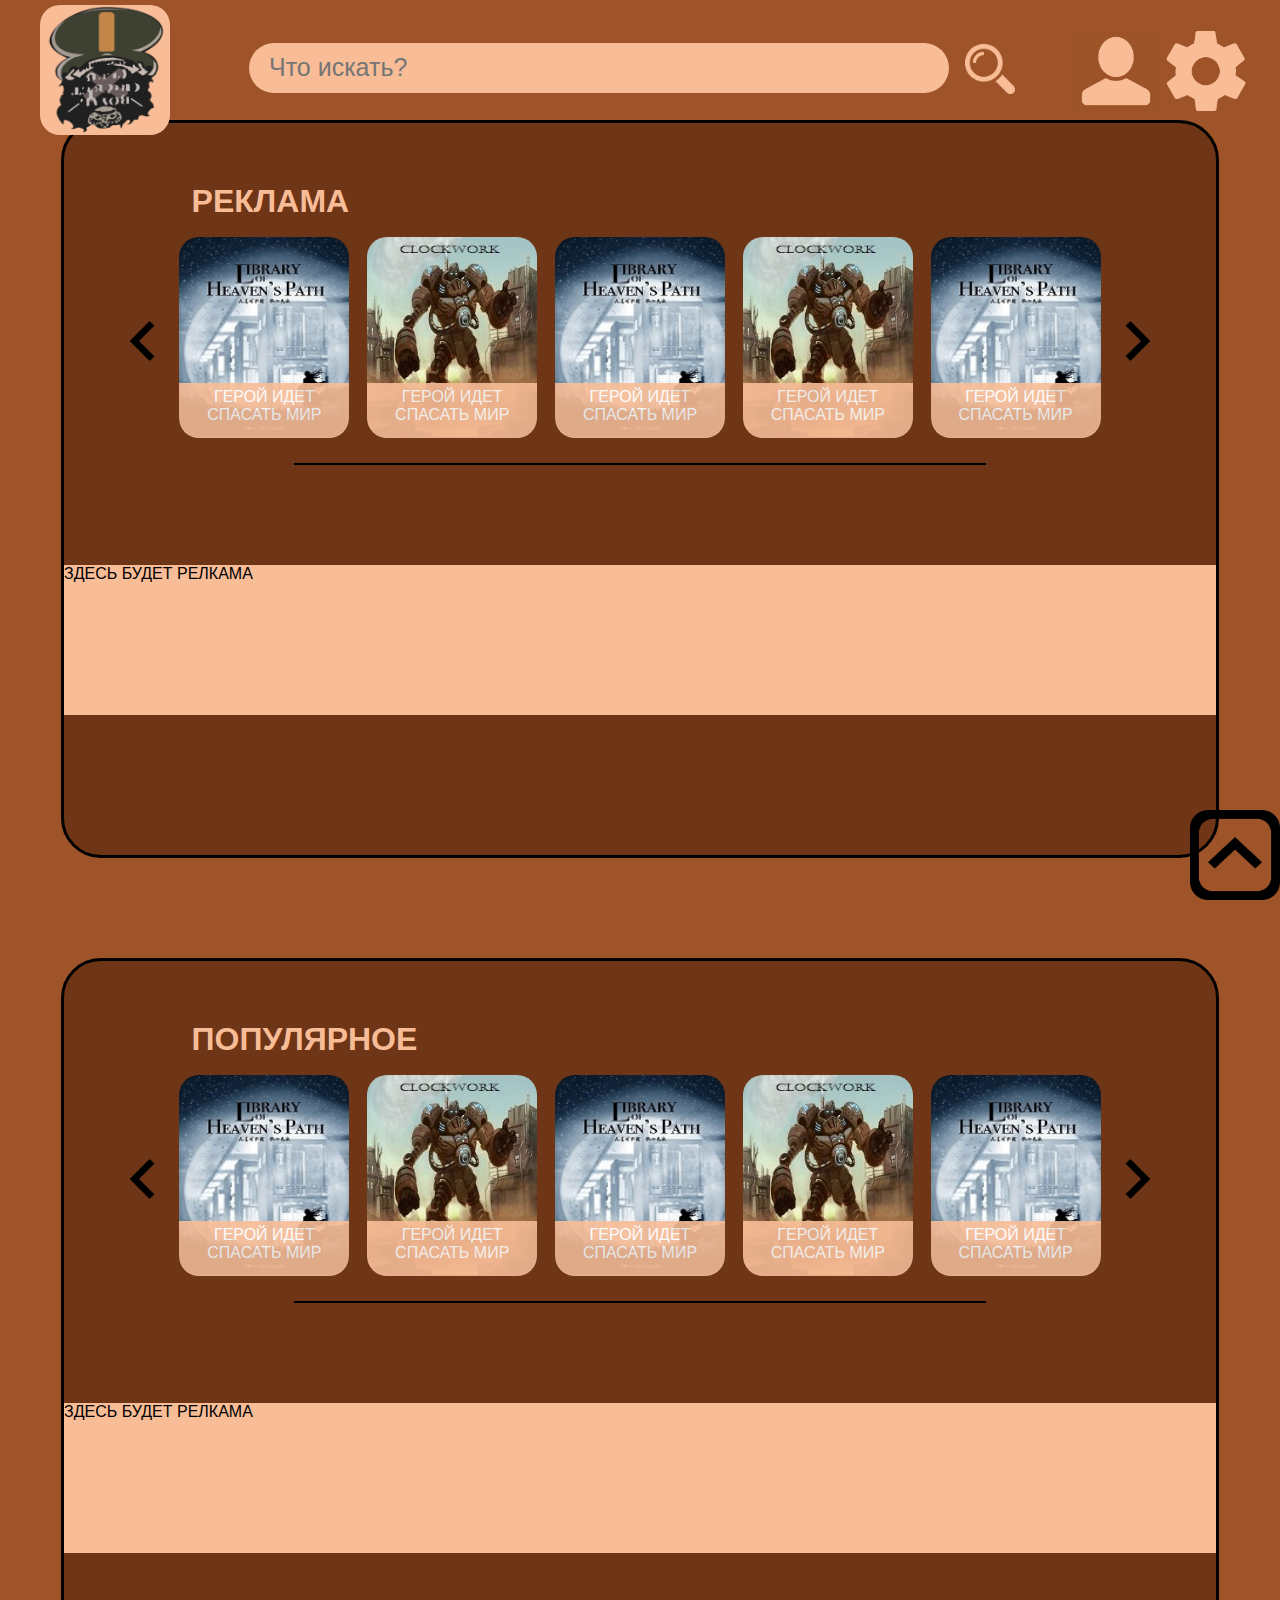
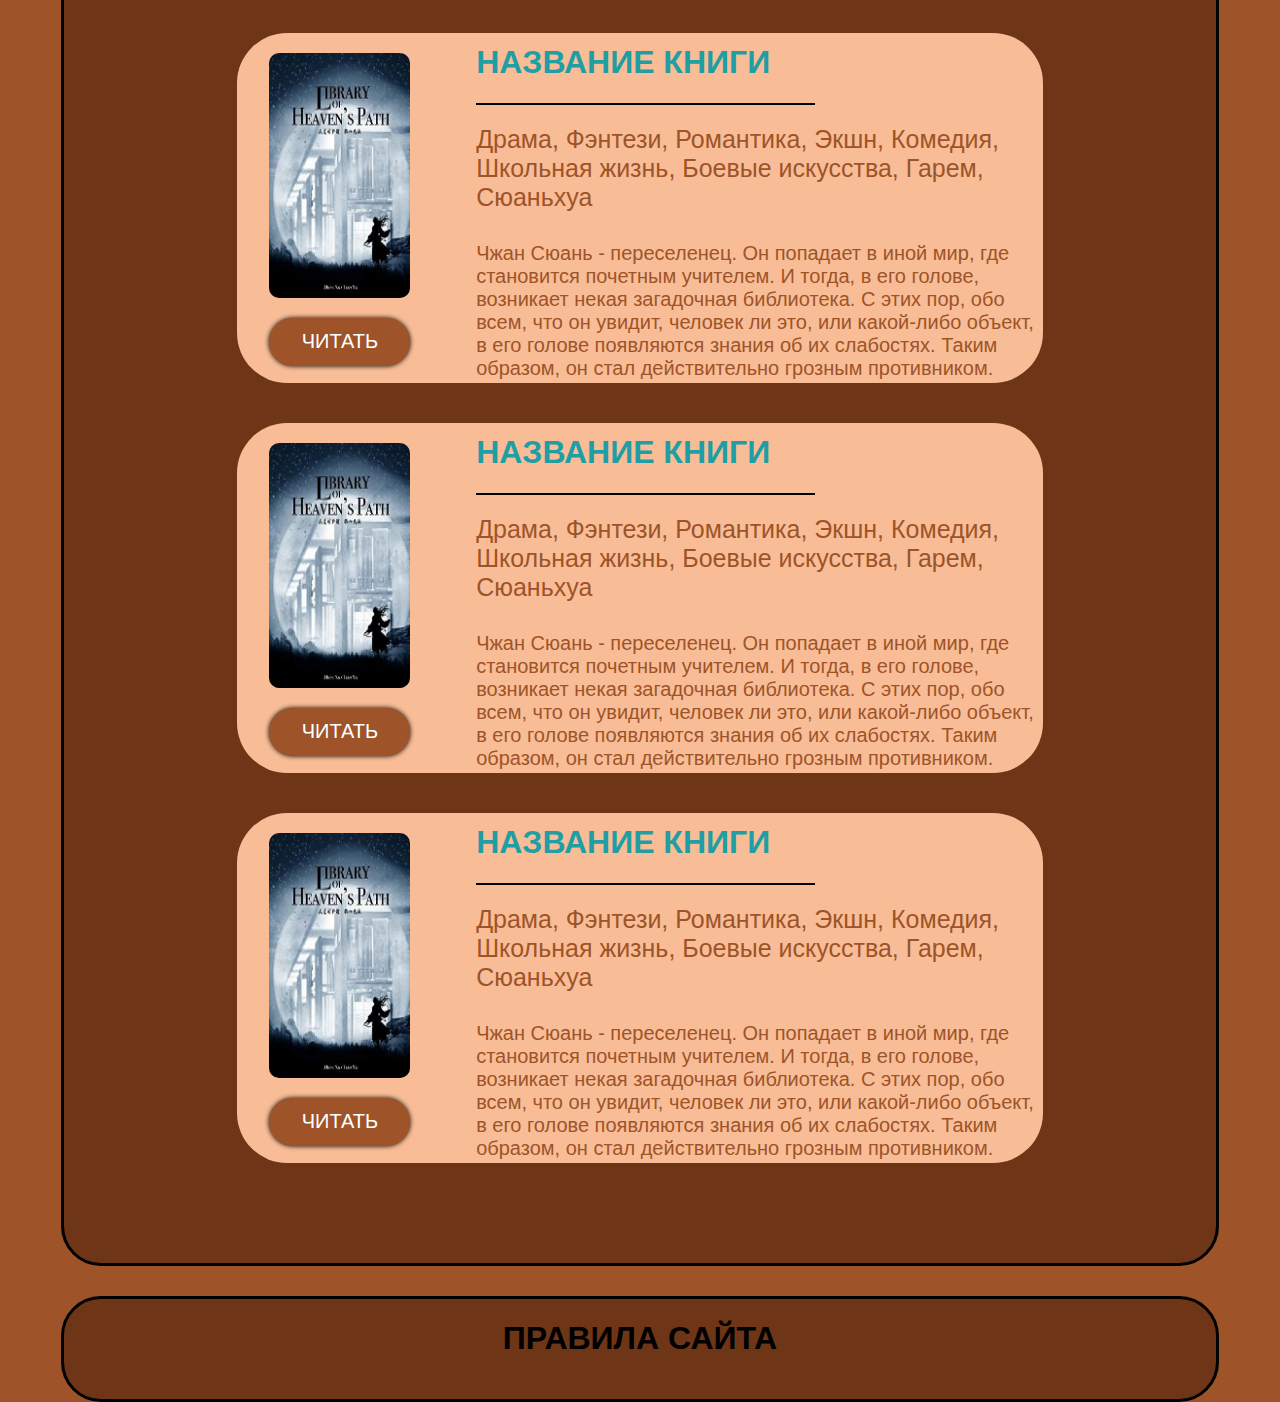
<file: index.html>
<!DOCTYPE html>
<html>
<head>
	<title>Главная страница</title>
	<link rel="stylesheet" href="index.css?v=3.4.1">
	<meta name="viewport" content="width=device-width">
	<meta http-equiv="cache-control" content="no-cache, no-store, must-revalidate" />
	<meta http-equiv="pragma" content="no-cache" />
	<meta http-equiv="expires" content="0" />
	<script src="https://code.jquery.com/jquery-3.0.0.min.js"> </script>
</head>
<body>
	<header>
		<div class="logo">
			<a href="#"><img src="img/logo.png"></a>
		</div>

		<div class="sr">
			<input class="searchbar col" type="search" name="search" placeholder="Что искать?">
			<div class="srr">
				<button class="but"><img id="se" src="img/search.png"></button>
			</div>
		</div>

		<div class="menu">
			<div class="menuicon">
				<button id="but1" class="but"><img id="pr" src="img/prof.png"></button>
				<div class="logi_in" style="display: none;">
					
				</div>
			</div>

			<div class="menuicon">
				<button id="color" class="but"><img id="na" src="img/nastr.png"></button>
			</div>
		</div>
	</header>

	<div class="header">
		<div class="logo2">
			<a href="#"><img src="img/logo.png"></a>

			<div class="menuicon2">
				<button id="but2" class="but2"><img id="pr2" src="img/prof.png"></button>
				<div class="logi_in" style="right: 110px; display: none">
			
				</div>
			</div>

			<div class="menuicon2">
				<button id="color2" class="but2"><img id="na2" src="img/nastr.png"></button>
			</div>
		</div>

		<div class="sr2">
			<input class="searchbar2 col" type="search" name="search" placeholder="Что искать?">
			<div class="srr2">
				<button class="but2"><img id="se2" src="img/search.png"></button>
			</div>
		</div>
	</div>
	<div class="fon" style="margin-bottom: 100px;">
	<div class="htrkfvf">
		<h1 class="h">РЕКЛАМА</h1>
		<div class="slider">
			<img id="l" class="a_sl strelka" src="img/left.png">
			<div class="sl">
				<a href="#">
					<img class="slider_book" src="img/kniga.jpg">
					<div class="slid_nazv"><span>ГЕРОЙ ИДЕТ СПАСАТЬ МИР</span></div>
				</a>
			</div>
			<div class="sl">
				<a href="#">
					<img class="slider_book" src="img/kniga2.jpg">
					<div class="slid_nazv"><span>ГЕРОЙ ИДЕТ СПАСАТЬ МИР</span></div>
				</a>
			</div>
			<div class="sl">
				<a href="#">
					<img class="slider_book" src="img/kniga.jpg">
					<div class="slid_nazv"><span>ГЕРОЙ ИДЕТ СПАСАТЬ МИР</span></div>
				</a>
			</div>
			<div class="sl1">
				<a href="#">
					<img class="slider_book" src="img/kniga2.jpg">
					<div class="slid_nazv"><span>ГЕРОЙ ИДЕТ СПАСАТЬ МИР</span></div>
				</a>
			</div>
			<div class="sl1">
				<a href="#">
					<img class="slider_book" src="img/kniga.jpg">
					<div class="slid_nazv"><span>ГЕРОЙ ИДЕТ СПАСАТЬ МИР</span></div>
				</a>
			</div>
			<div class="sl1">
				<a href="#">
					<img class="slider_book" src="img/kniga2.jpg">
					<div class="slid_nazv"><span>ГЕРОЙ ИДЕТ СПАСАТЬ МИР</span></div>
				</a>
			</div>
			<div class="sl2 noact2">
				<a href="#">
					<img class="slider_book" src="img/kniga.jpg">
					<div class="slid_nazv"><span>ГЕРОЙ ИДЕТ СПАСАТЬ МИР</span></div>
				</a>
			</div>
			<div class="sl2 noact2">
				<a href="#">
					<img class="slider_book" src="img/kniga2.jpg">
					<div class="slid_nazv"><span>ГЕРОЙ ИДЕТ СПАСАТЬ МИР</span></div>
				</a>
			</div>
			<div class="sl2 noact2">
				<a href="#">
					<img class="slider_book" src="img/kniga.jpg">
					<div class="slid_nazv"><span>ГЕРОЙ ИДЕТ СПАСАТЬ МИР</span></div>
				</a>
			</div>
			<div class="sl3 noact">
				<a href="#">
					<img class="slider_book" src="img/kniga2.jpg">
					<div class="slid_nazv"><span>ГЕРОЙ ИДЕТ СПАСАТЬ МИР</span></div>
				</a>
			</div>
			<div class="sl3 noact">
				<a href="#">
					<img class="slider_book" src="img/kniga.jpg">
					<div class="slid_nazv"><span>ГЕРОЙ ИДЕТ СПАСАТЬ МИР</span></div>
				</a>
			</div>
			<div class="sl3 noact">
				<a href="#">
					<img class="slider_book" src="img/kniga2.jpg">
					<div class="slid_nazv"><span>ГЕРОЙ ИДЕТ СПАСАТЬ МИР</span></div>
				</a>
			</div>
			<div class="sl4 noact">
				<a href="#">
					<img class="slider_book" src="img/kniga.jpg">
					<div class="slid_nazv"><span>ГЕРОЙ ИДЕТ СПАСАТЬ МИР</span></div>
				</a>
			</div>
			<div class="sl4 noact">
				<a href="#">
					<img class="slider_book" src="img/kniga2.jpg">
					<div class="slid_nazv"><span>ГЕРОЙ ИДЕТ СПАСАТЬ МИР</span></div>
				</a>
			</div>
			<div class="sl4 noact">
				<a href="#">
					<img class="slider_book" src="img/kniga.jpg">
					<div class="slid_nazv"><span>ГЕРОЙ ИДЕТ СПАСАТЬ МИР</span></div>
				</a>
			</div>
			<img id="r" class="a_sl strelka" src="img/right.png">
		</div>
	</div>
	<div class="line"></div>
	<div class="sponsor">
		ЗДЕСЬ БУДЕТ РЕЛКАМА
	</div>
	</div>
	<div class="fon">
	<div class="htrkfvf">
		<h1 id="popular" class="h">ПОПУЛЯРНОЕ</h1>
		<div class="slider2">
			<img id="l2" class="a_sl2 strelka" src="img/left.png">
			<div class="sll">
				<a href="#">
					<img class="slider_book2" src="img/kniga.jpg">
					<div class="slid_nazv2"><span>ГЕРОЙ ИДЕТ СПАСАТЬ МИР</span></div>
				</a>
			</div>
			<div class="sll">
				<a href="#">
					<img class="slider_book2" src="img/kniga2.jpg">
					<div class="slid_nazv2"><span>ГЕРОЙ ИДЕТ СПАСАТЬ МИР</span></div>
				</a>
			</div>
			<div class="sll">
				<a href="#">
					<img class="slider_book2" src="img/kniga.jpg">
					<div class="slid_nazv2"><span>ГЕРОЙ ИДЕТ СПАСАТЬ МИР</span></div>
				</a>
			</div>
			<div class="sll1">
				<a href="#">
					<img class="slider_book2" src="img/kniga2.jpg">
					<div class="slid_nazv2"><span>ГЕРОЙ ИДЕТ СПАСАТЬ МИР</span></div>
				</a>
			</div>
			<div class="sll1">
				<a href="#">
					<img class="slider_book2" src="img/kniga.jpg">
					<div class="slid_nazv2"><span>ГЕРОЙ ИДЕТ СПАСАТЬ МИР</span></div>
				</a>
			</div>
			<div class="sll1">
				<a href="#">
					<img class="slider_book2" src="img/kniga2.jpg">
					<div class="slid_nazv2"><span>ГЕРОЙ ИДЕТ СПАСАТЬ МИР</span></div>
				</a>
			</div>
			<div class="sll2 noact2">
				<a href="#">
					<img class="slider_book2" src="img/kniga.jpg">
					<div class="slid_nazv2"><span>ГЕРОЙ ИДЕТ СПАСАТЬ МИР</span></div>
				</a>
			</div>
			<div class="sll2 noact2">
				<a href="#">
					<img class="slider_book2" src="img/kniga2.jpg">
					<div class="slid_nazv2"><span>ГЕРОЙ ИДЕТ СПАСАТЬ МИР</span></div>
				</a>
			</div>
			<div class="sll2 noact2">
				<a href="#">
					<img class="slider_book2" src="img/kniga.jpg">
					<div class="slid_nazv2"><span>ГЕРОЙ ИДЕТ СПАСАТЬ МИР</span></div>
				</a>
			</div>
			<div class="sll3 noact">
				<a href="#">
					<img class="slider_book2" src="img/kniga2.jpg">
					<div class="slid_nazv2"><span>ГЕРОЙ ИДЕТ СПАСАТЬ МИР</span></div>
				</a>
			</div>
			<div class="sll3 noact">
				<a href="#">
					<img class="slider_book2" src="img/kniga.jpg">
					<div class="slid_nazv2"><span>ГЕРОЙ ИДЕТ СПАСАТЬ МИР</span></div>
				</a>
			</div>
			<div class="sll3 noact">
				<a href="#">
					<img class="slider_book2" src="img/kniga2.jpg">
					<div class="slid_nazv2"><span>ГЕРОЙ ИДЕТ СПАСАТЬ МИР</span></div>
				</a>
			</div>
			<div class="sll4 noact">
				<a href="#">
					<img class="slider_book2" src="img/kniga.jpg">
					<div class="slid_nazv2"><span>ГЕРОЙ ИДЕТ СПАСАТЬ МИР</span></div>
				</a>
			</div>
			<div class="sll4 noact">
				<a href="#">
					<img class="slider_book2" src="img/kniga2.jpg">
					<div class="slid_nazv2"><span>ГЕРОЙ ИДЕТ СПАСАТЬ МИР</span></div>
				</a>
			</div>
			<div class="sll4 noact">
				<a href="#">
					<img class="slider_book2" src="img/kniga.jpg">
					<div class="slid_nazv2"><span>ГЕРОЙ ИДЕТ СПАСАТЬ МИР</span></div>
				</a>
			</div>
			<img id="r2" class="a_sl2 strelka"src="img/right.png">
		</div>
	</div>
	<div class="line"></div>
	<div class="sponsor">
		ЗДЕСЬ БУДЕТ РЕЛКАМА
	</div>

	<div class="book">
		<div class="read">
			<img src="img/kniga.jpg">
			<button class="read_but">ЧИТАТЬ</button>
		</div>

		<div class="book_info">
			<h1 class="nazv">НАЗВАНИЕ КНИГИ</h1>
			<div class="line line2"></div>
			<span class="tag">Драма, Фэнтези, Романтика, Экшн, Комедия, Школьная жизнь, Боевые искусства, Гарем, Сюаньхуа</span>
			<span class="opis">Чжан Сюань - переселенец. Он попадает в иной мир, где становится почетным учителем. И тогда, в его голове, возникает некая загадочная библиотека. С этих пор, обо всем, что он увидит, человек ли это, или какой-либо объект, в его голове появляются знания об их слабостях. Таким образом, он стал действительно грозным противником.</span>
		</div>
	</div>
	<div class="book">
		<div class="read">
			<img src="img/kniga.jpg">
			<button class="read_but">ЧИТАТЬ</button>
		</div>

		<div class="book_info">
			<h1 class="nazv">НАЗВАНИЕ КНИГИ</h1>
			<div class="line line2"></div>
			<span class="tag">Драма, Фэнтези, Романтика, Экшн, Комедия, Школьная жизнь, Боевые искусства, Гарем, Сюаньхуа</span>
			<span class="opis">Чжан Сюань - переселенец. Он попадает в иной мир, где становится почетным учителем. И тогда, в его голове, возникает некая загадочная библиотека. С этих пор, обо всем, что он увидит, человек ли это, или какой-либо объект, в его голове появляются знания об их слабостях. Таким образом, он стал действительно грозным противником.</span>
		</div>
	</div>
	<div class="book">
		<div class="read">
			<img src="img/kniga.jpg">
			<button class="read_but">ЧИТАТЬ</button>
		</div>

		<div class="book_info">
			<h1 class="nazv">НАЗВАНИЕ КНИГИ</h1>
			<div class="line line2"></div>
			<span class="tag">Драма, Фэнтези, Романтика, Экшн, Комедия, Школьная жизнь, Боевые искусства, Гарем, Сюаньхуа</span>
			<span class="opis">Чжан Сюань - переселенец. Он попадает в иной мир, где становится почетным учителем. И тогда, в его голове, возникает некая загадочная библиотека. С этих пор, обо всем, что он увидит, человек ли это, или какой-либо объект, в его голове появляются знания об их слабостях. Таким образом, он стал действительно грозным противником.</span>
		</div>
	</div>
	</div>
	<div class="fon" style="text-align: center; margin-top: 30px;">
		<h1>ПРАВИЛА САЙТА</h1>
	</div>
	<a href="#se"><div id="up" style="width: 90px;cursor: pointer; height: 90px; position: fixed;
	bottom: 0;
	right: 0;"><img style="width: 90px; height: 90px;" src="img/strelka.png">
	</div></a>
	<script src="color.js" charset="utf-8"></script>
	<script src="login.js" charset="utf-8"></script>
	<script src="slider.js" charset="utf-8"></script>
	<script src="slider2.js" charset="utf-8"></script>
</body>
</html>
</file>
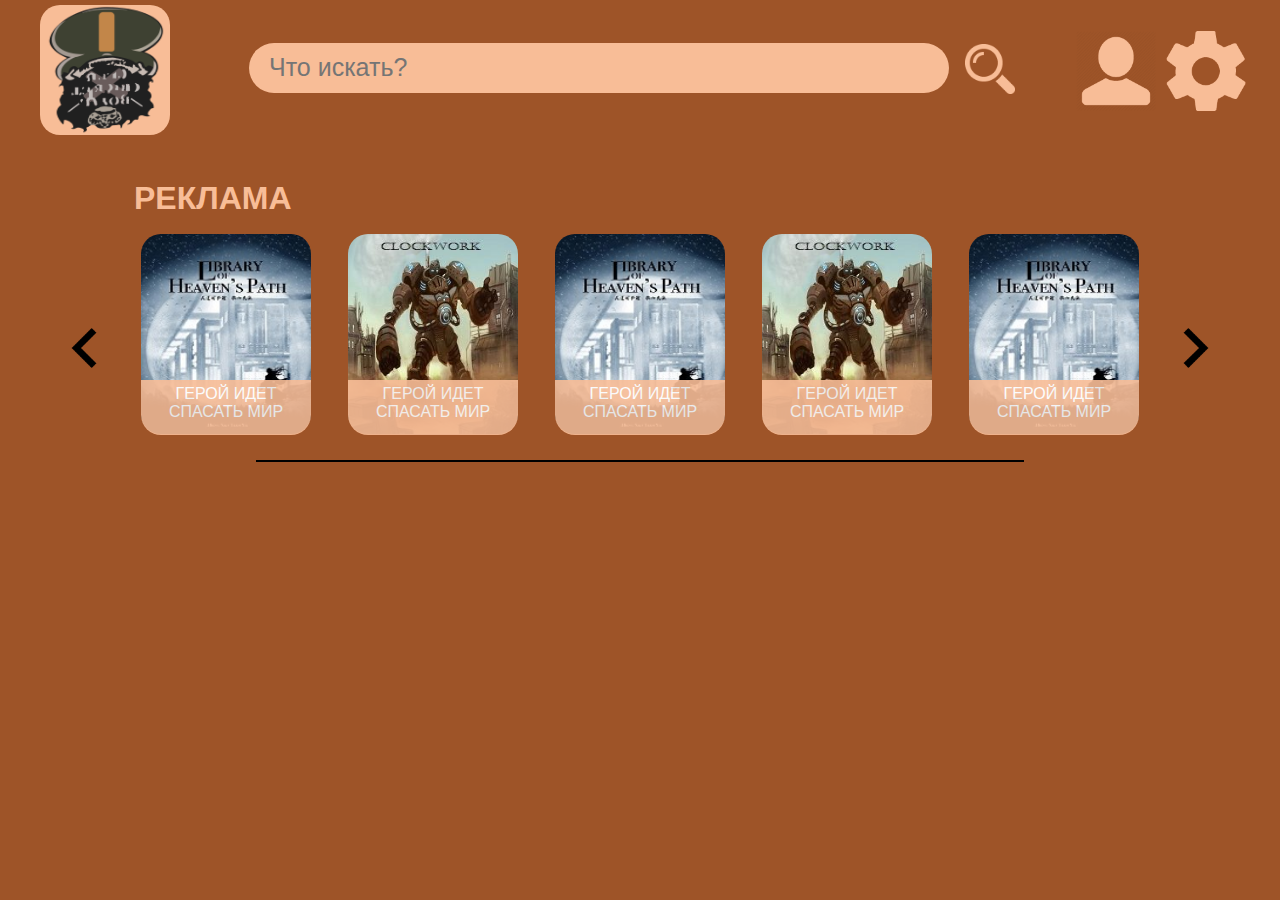
<file: me.html>
<!DOCTYPE html>
<html>
<head>
	<title>Главная страница</title>
	<link rel="stylesheet" type="text/css" href="index.css">
	<meta name="viewport" content="width=device-width">
	<script src="https://code.jquery.com/jquery-3.0.0.min.js"> </script>
</head>
<body>
	<header>
		<div class="logo">
			<a href="#"><img src="img/logo.png"></a>
		</div>

		<div class="sr">
			<input class="searchbar col" type="search" name="search" placeholder="Что искать?">
			<div class="srr">
				<button class="but"><img id="se" src="img/search.png"></button>
			</div>
		</div>

		<div class="menu">
			<div class="menuicon">
				<button class="but"><img id="pr" src="img/prof.png"></button>
			</div>

			<div class="menuicon">
				<button id="color" class="but"><img id="na" src="img/nastr.png"></button>
			</div>
		</div>
	</header>

	<div class="header">
		<div class="logo2">
			<a href="#"><img src="img/logo.png"></a>

			<div class="menuicon2">
				<button class="but2"><img id="pr2" src="img/prof.png"></button>
			</div>

			<div class="menuicon2">
				<button id="color2" class="but2"><img id="na2" src="img/nastr.png"></button>
			</div>
		</div>

		<div class="sr2">
			<input class="searchbar2 col" type="search" name="search" placeholder="Что искать?">
			<div class="srr2">
				<button class="but2"><img id="se2" src="img/search.png"></button>
			</div>
		</div>
	</div>

	<div class="htrkfvf">
		<h1 class="h">РЕКЛАМА</h1>
		<div class="slider">
			<a id="l" class="a_sl" href="#"><img class="strelka" src="img/left.png"></a>
			<div class="sl">
				<a href="#">
					<img class="slider_book" src="img/kniga.jpg">
					<div class="slid_nazv"><span>ГЕРОЙ ИДЕТ СПАСАТЬ МИР</span></div>
				</a>
			</div>
			<div class="sl">
				<a href="#">
					<img class="slider_book" src="img/kniga2.jpg">
					<div class="slid_nazv"><span>ГЕРОЙ ИДЕТ СПАСАТЬ МИР</span></div>
				</a>
			</div>
			<div class="sl">
				<a href="#">
					<img class="slider_book" src="img/kniga.jpg">
					<div class="slid_nazv"><span>ГЕРОЙ ИДЕТ СПАСАТЬ МИР</span></div>
				</a>
			</div>
			<div class="sl1">
				<a href="#">
					<img class="slider_book" src="img/kniga2.jpg">
					<div class="slid_nazv"><span>ГЕРОЙ ИДЕТ СПАСАТЬ МИР</span></div>
				</a>
			</div>
			<div class="sl1">
				<a href="#">
					<img class="slider_book" src="img/kniga.jpg">
					<div class="slid_nazv"><span>ГЕРОЙ ИДЕТ СПАСАТЬ МИР</span></div>
				</a>
			</div>
			<div class="sl1">
				<a href="#">
					<img class="slider_book" src="img/kniga2.jpg">
					<div class="slid_nazv"><span>ГЕРОЙ ИДЕТ СПАСАТЬ МИР</span></div>
				</a>
			</div>
			<div class="sl2">
				<a href="#">
					<img class="slider_book" src="img/kniga.jpg">
					<div class="slid_nazv"><span>ГЕРОЙ ИДЕТ СПАСАТЬ МИР</span></div>
				</a>
			</div>
			<div class="sl2">
				<a href="#">
					<img class="slider_book" src="img/kniga2.jpg">
					<div class="slid_nazv"><span>ГЕРОЙ ИДЕТ СПАСАТЬ МИР</span></div>
				</a>
			</div>
			<div class="sl2">
				<a href="#">
					<img class="slider_book" src="img/kniga.jpg">
					<div class="slid_nazv"><span>ГЕРОЙ ИДЕТ СПАСАТЬ МИР</span></div>
				</a>
			</div>
			<div class="sl3">
				<a href="#">
					<img class="slider_book" src="img/kniga2.jpg">
					<div class="slid_nazv"><span>ГЕРОЙ ИДЕТ СПАСАТЬ МИР</span></div>
				</a>
			</div>
			<div class="sl3">
				<a href="#">
					<img class="slider_book" src="img/kniga.jpg">
					<div class="slid_nazv"><span>ГЕРОЙ ИДЕТ СПАСАТЬ МИР</span></div>
				</a>
			</div>
			<div class="sl3">
				<a href="#">
					<img class="slider_book" src="img/kniga2.jpg">
					<div class="slid_nazv"><span>ГЕРОЙ ИДЕТ СПАСАТЬ МИР</span></div>
				</a>
			</div>
			<div class="sl4">
				<a href="#">
					<img class="slider_book" src="img/kniga.jpg">
					<div class="slid_nazv"><span>ГЕРОЙ ИДЕТ СПАСАТЬ МИР</span></div>
				</a>
			</div>
			<div class="sl4">
				<a href="#">
					<img class="slider_book" src="img/kniga2.jpg">
					<div class="slid_nazv"><span>ГЕРОЙ ИДЕТ СПАСАТЬ МИР</span></div>
				</a>
			</div>
			<div class="sl4">
				<a href="#">
					<img class="slider_book" src="img/kniga.jpg">
					<div class="slid_nazv"><span>ГЕРОЙ ИДЕТ СПАСАТЬ МИР</span></div>
				</a>
			</div>
			<a id="r" class="a_sl" href="#"><img class="strelka" src="img/right.png"></a>
		</div>
	</div>
	<div class="line"></div>
	<script src="color.js" charset="utf-8"></script>
	<script src="slider.js" charset="utf-8"></script>
</body>
</html>
</file>
<file: index.css>
body{
	margin: 0;
	padding: 0;
	background-color: #9E5428;
	font-family: Arial;
}
a{
	-webkit-tap-highlight-color: transparent;
	text-decoration: none;
	color: white;
}
header{
	width: 100%;
	height: 100px;
	display: flex;
	justify-content: space-around;
	align-items: center;
	margin-top: 20px;
}
.fon{
	background-color: #6e3517; border-radius: 40px; border:solid 3px black; width: 90%; height: 110%; padding-bottom: 20px;margin: 0 auto;
}
.logo{
	width: 130px;
	height: 130px;
	background-color: #F8BD97;
	border-radius: 20px;
}
.logo img{
	width: 130px;
	height: 130px;
}

.searchbar{
	width: 700px;
	height: 50px;
	background-color: #F8BD97;
	border:none;
	outline:none;
	border-radius: 50px;
	font-size: 25px;
	padding-left: 20px;
	padding-right: 20px;
	margin-right: 10px
}
.searchbar::placeholder{
	font-size: 25px;

}
.menu{
	width: 170px;
	height: 100px;
	display: flex;
	justify-content: space-between;
	align-items: center;
	margin-left: -30px;
}
.sr{
	display: flex;
	justify-content: space-between;
}
.srr img{
	width: 50px;
	height: 50px;
}
.but{
	border: none;
	outline: none;
	background-color: transparent;
	cursor: pointer;
}
.but:hover{
	border: 1px solid white;
}
.menuicon{
	width: 80px;
	height: 80px;
}

.menuicon img{
	width: 80px;
	height: 80px;
}
.header{
	width: 100%;
	height: 100px;
	margin-top: 20px;
	display: none;
}
.logo2{
	width: 100%;
	height: 100px;
	display: flex;
	justify-content: space-around;
}
.logo2 img{
	width: 100px;
	height: 100px;
}

.searchbar2{
	width: 700px;
	height: 50px;
	background-color: #F8BD97;
	border:none;
	outline:none;
	border-radius: 50px;
	font-size: 25px;
	padding-left: 20px;
	padding-right: 30px;
	margin-right: 10px;
}
.searchbar2::placeholder{
	font-size: 25px;

}
.menu2{
	width: 170px;
	height: 100px;
	display: flex;
	justify-content: space-between;
	align-items: center;
	margin-left: -30px;
}
.sr2{
	display: flex;
	justify-content: space-around;
}
.srr2 img{
	width: 50px;
	height: 50px;
}
.but2{
	border: none;
	outline: none;
	background-color: transparent;
	cursor: pointer;
}
.but2:hover{
	border: 1px solid white;
}
.menuicon2{
	width: 80px;
	height: 80px;
}

.menuicon2 img{
	width: 80px;
	height: 80px;
}

.htrkfvf{
	width: 90%;
	margin: 50px auto;
	height: 300px;
}

.htrkfvf h1{
	color: #F8BD97;
	margin-left: 70px;
	margin-top: 60px;
}
.logi_in{
	width: 300px;
	height: 400px;
	position: relative;
	right: 100px;
	border-radius: 50px;
	bottom: 7px;
	z-index: 99999;
	background-color: #F8BD97;
	border: solid 3px black;
}
.slider{
	width: 100%;
	height: 200px;
	display: flex;
	justify-content: space-between;
	align-items: center;
}
.slider a{
	height: 20px;
}
.slider2{
	width: 100%;
	height: 200px;
	display: flex;
	justify-content: space-between;
	align-items: center;
}
.slider2 a{
	height: 20px;
}
.a_sl{
	height: 130px;
}
.slider_book{
	width: 170px;
	height: 200px;
	margin-top: 50px;
	border-radius: 20px;
}
.a_sl2{
	height: 130px;
}
.slider_book2{
	width: 170px;
	height: 200px;
	margin-top: 50px;
	border-radius: 20px;
}
.strelka{
	width: 40px;
	height: 40px;
	cursor: pointer;
}
.slid_nazv{
	width: 170px;
	height: 50px;
	background-color: #F8BD97;
	border-bottom-left-radius: 20px;
	border-bottom-right-radius: 20px;
	opacity: 0.9;
	position: relative;
	bottom: 58px;
	text-align: center;
	padding-top: 5px;
}
.slid_nazv2{
	width: 170px;
	height: 50px;
	background-color: #F8BD97;
	opacity: 0.9;
	position: relative;
	border-bottom-left-radius: 20px;
	border-bottom-right-radius: 20px;
	bottom: 58px;
	text-align: center;
	padding-top: 5px;
}
.line{
	width: 60%;
	height: 2px;
	margin: -70px auto;
	background-color: black;
	margin-bottom: 100px;
}
.sponsor{
	width: 100%;
	height: 150px;
	background-color: #F8BD97;
	margin-top: 100px;
	margin-bottom: 120px;
}
.book{
	width: 70%;
	height: 350px;
	background-color: #F8BD97;
	margin: 0 auto;
	border-radius: 50px;
	display: flex;
	justify-content: space-around;
	text-align: center;
	margin-bottom: 80px;
	margin-top: -40px;
}
.read{
	display: flex;
	flex-direction: column;
	width: 25%;
	height: 95%;
	margin-left: 30px;
}
.read img{
	width: 70%;
	height: 260px;
	margin: 20px 0;
	border-radius: 10px;
}
.read button{
	border: none;
	width: 70%;
	height: 50px;
	border-radius: 50px;
	background-color: #9E5428;
	color: white;
	font-size: 20px;
	cursor: pointer;
	border: none;
	outline: none;
	box-shadow: 0 0 5px black;
}
.read button:hover{
	box-shadow: inset 0 0 15px black; 
}
.book_info{
	width: 70%;
	height: 90%;
	margin: -10px 0;
	text-align: left;
	color: #9E5428;
}
.book_info h1{
	color: #1F9EA3;
}
.tag{
	font-size: 25px;
	display: block;
	margin-bottom: 30px;
}
.opis{
	font-size: 20px;
}
.line2{
	margin: 0 0; 
	margin-bottom: 20px;
}
@media(max-width: 1025px) and (min-width: 770px){
	.searchbar{
		width: 500px;
	}
	.slider_book{
		width: 130px;
		height: 160px;
	}
	.slid_nazv{
		width: 130px;
		font-size: 15px;
	}
	.slider_book2{
		width: 130px;
		height: 160px;
	}
	.slid_nazv2{
		width: 130px;
		font-size: 15px;
	}
	.read img{
		width: 70%;
		height: 200px;
		margin: 40px 0;
	}
	.tag{
		font-size: 25px;
		display: block;
		margin-bottom: 10px;
	}
	.opis{
	font-size: 18px;
}
}
@media(max-width: 769px) and (min-width: 427px){
	.searchbar{
		width: 300px;
	}
	.slider_book{
		width: 130px;
		height: 160px;
	}
	.slid_nazv{
		width: 130px;
		font-size: 15px;
	}
	.slider_book2{
		width: 130px;
		height: 160px;
	}
	.slid_nazv2{
		width: 130px;
		font-size: 15px;
	}
	.read img{
		width: 70%;
		height: 170px;
		margin: 40px 0;
	}
	.tag{
		font-size: 20px;
		display: block;
		margin-bottom: 10px;
	}
	.opis{
	font-size: 16px;
}
}
@media(max-width: 426px){
	header{
		display: none;
	}
	.header{
		display: block;
	}
	.searchbar2{
		width: 70%;
	}
	.logo2 img{
	width: 70px;
	height: 70px;
	}
	.menuicon2 img{
	width: 60px;
	height: 60px;
	}
	.slider_book{
		width: 120px;
		height: 150px;
	}
	.slid_nazv{
		width: 120px;
		font-size: 15px;
	}
	.slider_book2{
		width: 120px;
		height: 150px;
	}
	.slid_nazv2{
		width: 120px;
		font-size: 15px;
	}
	.htrkfvf h1{
	color: #F8BD97;
	text-align: center;
	margin-left: 0;
	}
	.htrkfvf{
		margin-top: 70px;
		margin-bottom: 20px;
		width: 90%;
	}
	.strelka{
		width: 20px;
		height: 20px;

	}
	.book{
		width:95%;
		height: 360px;
	}
	.read img{
		width: 100%;
		height: 150px;
		margin: 40px -15px;
	}
	.read button{
		width: 100px;
		height: 40px;
		margin-left: -20px;
	}
	.tag{
		font-size: 14px;
		display: block;
		margin-bottom: 4px;
	}
	.opis{
	font-size: 12px;
}
	.line2{
		margin-bottom: 10px;
		margin-top: -10px;
	}
	.fon{
		border:none;
		border-radius: 50px;
		width: 97%;
	}
}
@media(max-width: 321px){
	header{
		display: none;
	}
	.header{
		display: block;
	}
	.searchbar2{
		width: 70%;
	}
	.logo2 img{
	width: 70px;
	height: 70px;
	}
	.fon{
		width: 97%;
	}
	.menuicon2 img{
	width: 60px;
	height: 60px;
	}
	.slider_book{
		width: 110px;
		height: 140px;
	}
	.slid_nazv{
		width: 110px;
		font-size: 14px;
	}
	.slider_book2{
		width: 110px;
		height: 140px;
	}
	.slid_nazv2{
		width: 110px;
		font-size: 14px;
	}
	.htrkfvf h1{
	color: #F8BD97;
	margin:0 auto;
	width: 150px;
	}
	#popular{
		margin:0 auto;
		width: 230px;
	}
	.htrkfvf{
		width: 90%;
		margin-top: 70px;
		margin-bottom: 20px;
	}
	.strelka{
		width: 20px;
		height: 20px;

	}
	.book{
		width:95%;
		height: 370px;
	}
	.read img{
		width: 100%;
		height: 130px;
		margin: 40px -15px;
	}
	.read button{
		width: 90px;
		height: 30px;
		margin-left: -25px;
	}
	.book_info h1{
		font-size: 25px;
	}
	.tag{
		font-size: 13px;
		display: block;
		margin-bottom: 4px;
	}
	.opis{
	font-size: 12px;
}
	.line2{
		margin-bottom: 10px;
		margin-top: -10px;
	}
}
</file>
